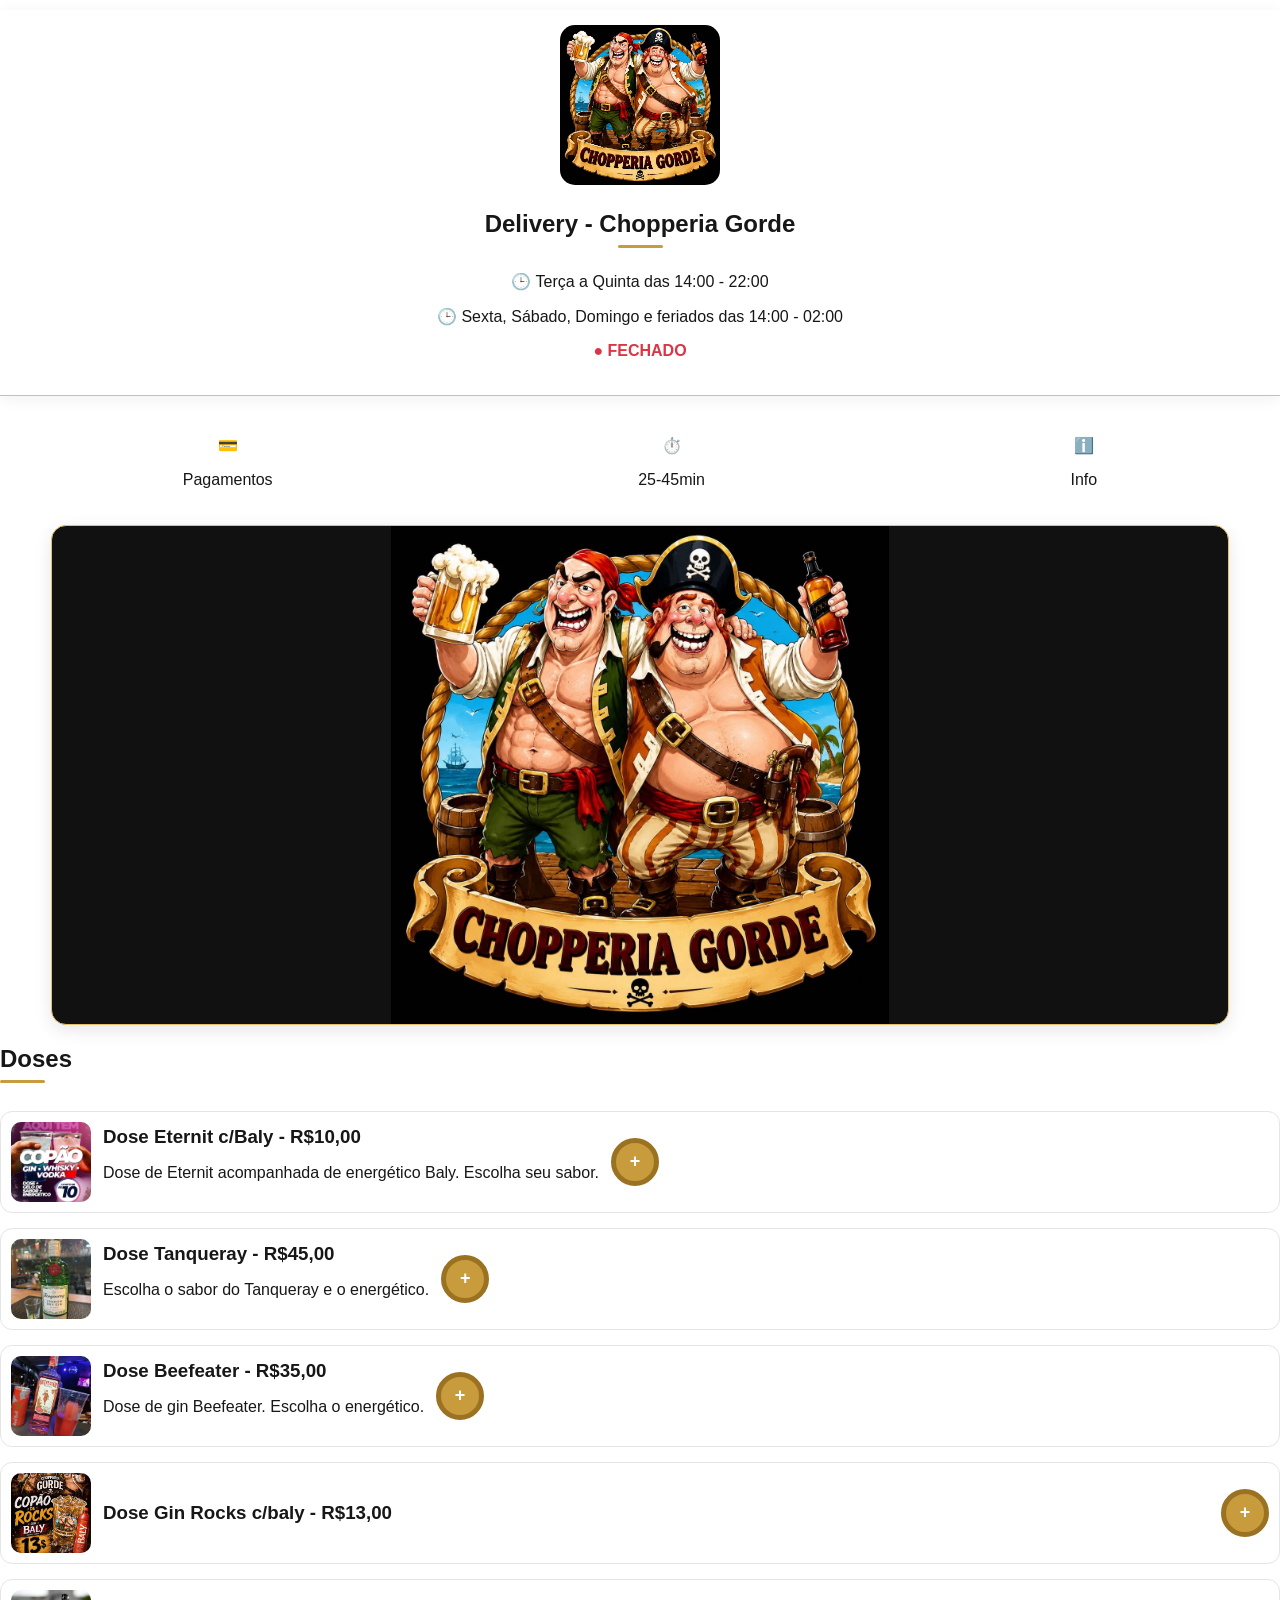
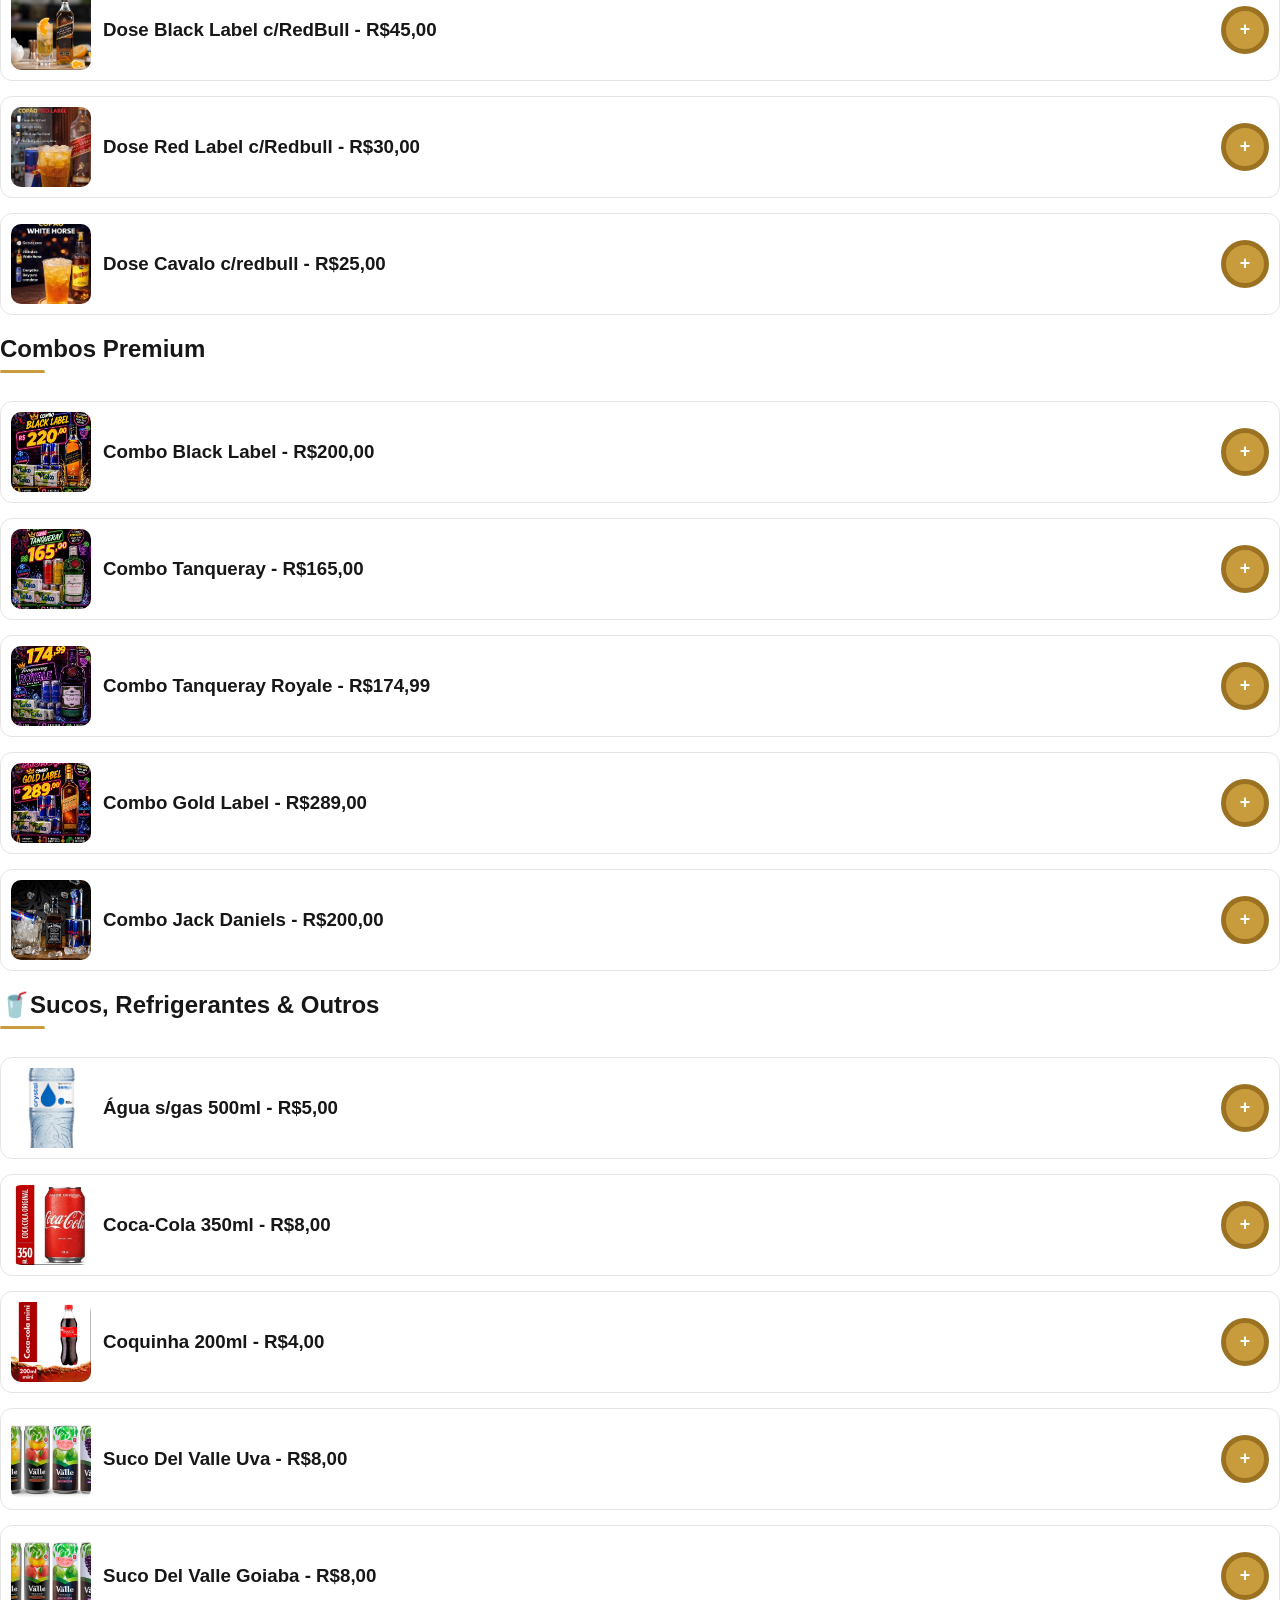
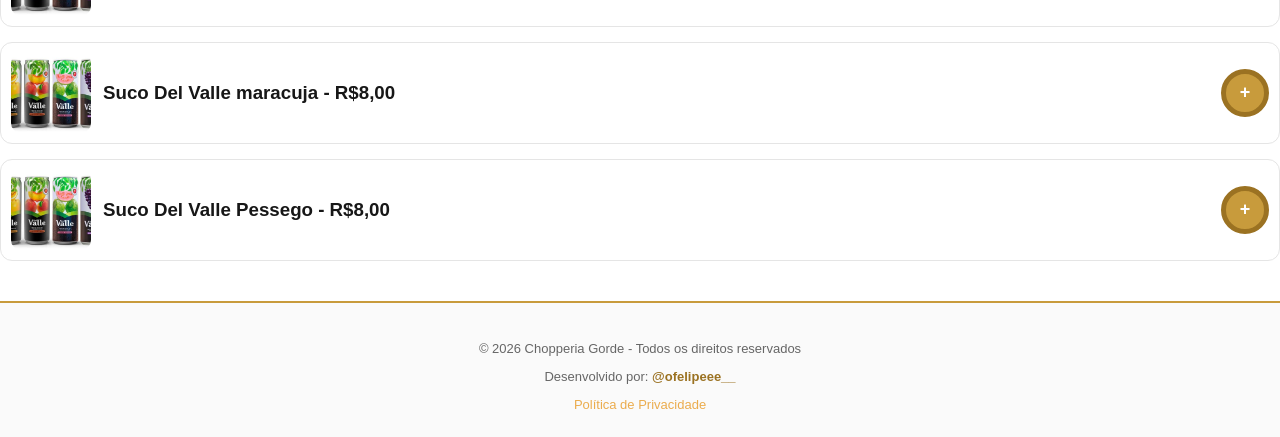
<file: index.html>
<!DOCTYPE html>
<html lang="pt-br">
    <head>
    <meta charset="UTF-8">
    <title>Delivery - Chopperia Gorde</title>
    <link rel="stylesheet" href="style.css">
    <link rel="icon" type="image/jpeg" href="fotos/banner.jpg">
    </head>

    <!-- CARRINHO FLUTUANTE -->
        <div 
            id="carrinhoFloat" 
            class="carrinho-float hidden" 
            onclick="abrirMiniCarrinho()">
            🛒 <span id="qtd-carrinho">0</span>
        </div>
        <!-- MINI CARRINHO -->
    
        <div id="miniCarrinho" class="mini-carrinho hidden">
            <h3>Seu Pedido</h3>

            <div id="miniLista"></div>

            <button onclick="irFinalizar()">
            Finalizar Pedido

            </button>
        </div>
        
    <!--===== topo =====-->
        <div class="topo">
            <div class="banner">
                <img src="fotos/banner.jpg">
            </div>

        <div class ="info-loja">
            <h2>Delivery - Chopperia Gorde</h2>
            <p>🕒 Terça a Quinta das 14:00 - 22:00 </p>
            <p>🕒 Sexta, Sábado, Domingo e feriados das 14:00 - 02:00 </p>
            <span id="statusLoja" class="status">---</span>
            </div>
        </div>
            <!-- ICONES -->
            <div class="icones">

            <div onclick="toggle('pagamentoBox')">
                💳
                <p>Pagamentos</p>
            </div>

            <div>
                ⏱️
                <p>25-45min</p>
            </div>

            <div onclick="toggle('infoBox')">
                ℹ️
                <p>Info</p>
            </div>

            </div>

            <!-- BOX PAGAMENTO -->
            <div id="pagamentoBox" class="box hidden">
            <p>✔ Pix</p>
            <p>✔ Cartão</p>
            <p>✔ Dinheiro</p>
            </div>

            <!-- BOX INFO -->
            <div id="infoBox" class="box hidden">
            <p>🚴‍♀️ Entregas somente na região da Brasilandia e bairros proximos</p>
            <p>📍 Endereço loja fisica: Rua Daniel cerri, 1049 - Jd Paraná sp </p>
            <p>📞 Contato: (11) 93219-5719</p>
            <p>📱 Siga-nos: @ChopperiadoGorde</p>
            
            </div>

            <!-- slides  -->

            <div class="slider">
                <div class="slide active">
                    <img src="fotos/banner.jpg">
                </div>
                <div class="slide">
                    <img src="fotos/black.jpg">
                </div>
                <div class="slide">
                    <img src="fotos/gold.png">
                </div>
                <div class="slide">
                    <img src="fotos/combo_gold.jpg">
                </div>
                <div class="slide">
                    <img src="fotos/kit-cuia.png">
                </div>
                <div class="slide">
                    <img src="fotos/mansao.png">
                </div>
                <div class="slide">
                    <img src="fotos/royal.webp">
                </div>
                <div class="slide">
                    <img src="fotos/tanq.jpg">
                </div>
                <div class="slide">
                    <img src="fotos/rocks.jpg">
                </div>
                <div class="slide">
                    <img src="fotos/doseternit.jpg">
                </div>
                <div class="slide">
                    <img src="fotos/dosered.jpg">
                </div>
                <div class="slide">
                    <img src="fotos/dosetanq.jpg">
                </div>
                <div class="slide">
                    <img src="fotos/agua 500ml sgas.jpeg">
                </div>
                <div class="slide">
                    <img src="fotos/coca cola 350ml.jpeg">
                </div>
        </div>


        <!-- ============================= -->
        <h2>Doses</h2>

        <!-- DOSE ETERNIT -->
        <div class="produto">
            <img src="fotos/doseternit.jpg">

            <div class="produto-info">
                <h3>Dose Eternit c/Baly - R$10,00</h3>
                <p class="descricao">
                    Dose de Eternit acompanhada de energético Baly. Escolha seu sabor.
                </p>
            </div>

            <button
                class="btn-add"
                onclick="selecionarSaborEternit(event, this)">
                +
            </button>
        </div>

            

        <!-- DOSE TANQUERAY - OS 3 TIPOS EM UM SÓ PRODUTO -->
        <div class="produto">
            <img src="fotos/dosetanq.jpg">

            <div class="produto-info">
                <h3>Dose Tanqueray - R$45,00</h3>
                <p class="descricao">
                    Escolha o sabor do Tanqueray e o energético.
                </p>
            </div>

            <button
                class="btn-add"
                onclick="escolherGin(event, 'Dose Tanqueray', 45.00, this)">
                +
            </button>
        </div>


        <!-- DOSE BEEFEATER - GIN -->
        <div class="produto">
            <img src="fotos/beefeater.jpg">

            <div class="produto-info">
                <h3>Dose Beefeater - R$35,00</h3>
                <p class="descricao">
                    Dose de gin Beefeater. Escolha o energético.
                </p>
            </div>

            <button
                class="btn-add"
                onclick="escolherEnergeticoGin(event, 'Dose Beefeater', 35.00, this)">
                +
            </button>
        </div>

                <!-- DOSE gin rocks -->
        <div class="produto">
            <img src="fotos/rocks.jpg">
            <h3>Dose Gin Rocks c/baly - R$13,00</h3>


            <button
                class="btn-add"
                onclick="adicionarCesta(event, 'Dose Gin Rocks c/baly', 13.00, this)">
                +
            </button>
        </div>

        <!-- DOSE BLACK LABEL -->
        <div class="produto">
            <img src="fotos/doseblack.jpg">
            <h3>Dose Black Label c/RedBull - R$45,00</h3>

            <button
                class="btn-add"
                onclick="adicionarCesta(event, 'Dose Black Label c/RedBull', 45.00, this)">
                +
            </button>
        </div>

        <!-- DOSE RED LABEL -->
        <div class="produto">
            <img src="fotos/dosered.jpg">
            <h3>Dose Red Label c/Redbull - R$30,00</h3>

            <button
                class="btn-add"
                onclick="adicionarCesta(event, 'Dose Red Label c/Redbull', 30.00, this)">
                +
            </button>
        </div>

        <!-- DOSE CAVALO -->
        <div class="produto">
            <img src="fotos/dosecavalo.jpg">
            <h3>Dose Cavalo c/redbull - R$25,00</h3>

            <button
                class="btn-add"
                onclick="adicionarCesta(event, 'Dose Cavalo c/redbull', 25.00, this)">
                +
            </button>
        </div>



        <!-- ============================= -->
        <h2>Combos Premium</h2>
        <!-- ============================= -->

            <div class="produto">
                <img src="fotos/black.jpg">
                <h3>Combo Black Label - R$200,00</h3>
                <button 
                    class="btn-add" 
                    onclick="adicionarCesta(event, 'Combo Black Label', 200.00, this)">
                    +
                </button>
            </div>

            <div class="produto">
                <img src="fotos/tanq.jpg">
                <h3>Combo Tanqueray - R$165,00</h3>
                <button 
                class="btn-add" 
                onclick="adicionarCesta(event, 'Combo Tanqueray', 165.00, this)">
                +
                </button>
            </div>

            <div class="produto">
                <img src="fotos/tanqr.jpg">
                <h3>Combo Tanqueray Royale - R$174,99</h3>
                <button 
                class="btn-add" 
                onclick="adicionarCesta(event, 'Combo Tanqueray Royale', 174.99, this)">
                +
                </button>
            </div>

            <div class="produto">
                <img src="fotos/combo_gold.jpg">
                <h3>Combo Gold Label - R$289,00</h3>
                <button 
                    class="btn-add" 
                    onclick="adicionarCesta(event, 'Combo Gold Label', 289.00, this)">
                    +
                </button>
            </div>

            <div class="produto">
                <img src="fotos/jack.jpg">
                <h3>Combo Jack Daniels - R$200,00</h3>
                <button 
                class="btn-add" 
                onclick="adicionarCesta(event, 'Combo Jack Daniels', 200.00, this)">
                +
                </button>
            </div>

        <!-- ============================= -->
        <h2>🥤Sucos, Refrigerantes & Outros</h2>
        <!-- ============================= -->

        <div class="produto">
            <img src="fotos/agua 500ml sgas.jpeg">
            <h3>Água s/gas 500ml - R$5,00</h3>
            <button 
                class="btn-add"
                onclick="adicionarCesta(event, 'Água s/gas', 5.00, this)">
                +
            </button>
        </div>

        <div class="produto">
            <img src="fotos/coca cola 350ml.jpeg">
            <h3>Coca-Cola 350ml - R$8,00</h3>
            <button 
                class="btn-add" 
                onclick="adicionarCesta(event, 'Coca-Cola 350ml', 8.00, this)">
                +
            </button>
        </div>

        <div class="produto">
            <img src="fotos/coquinha.png">
            <h3>Coquinha 200ml  - R$4,00</h3>
            <button 
                class="btn-add" 
                onclick="adicionarCesta(event, 'Coquinha', 4.00, this)">
                +
            </button>
        </div>

        <div class="produto">
            <img src="fotos/delvalle.png">
            <h3>Suco Del Valle Uva  - R$8,00</h3>
            <button 
                class="btn-add" 
                onclick="adicionarCesta(event, 'Suco Del Valle uva', 8.00, this)">
                +
            </button>
        </div>

        <div class="produto">
            <img src="fotos/delvalle.png">
            <h3>Suco Del Valle Goiaba  - R$8,00</h3>
            <button 
                class="btn-add" 
                onclick="adicionarCesta(event, ' Del Valle goiaba', 8.00, this)">
                +
            </button>
        </div>

        <div class="produto">
            <img src="fotos/delvalle.png">
            <h3>Suco Del Valle maracuja  - R$8,00</h3>
            <button 
                class="btn-add" 
                onclick="adicionarCesta(event, ' Del Valle maracuja', 8.00, this)">
                +
            </button>
        </div>

        <div class="produto">
            <img src="fotos/delvalle.png">
            <h3>Suco Del Valle Pessego  - R$8,00</h3>
            <button 
                class="btn-add" 
                onclick="adicionarCesta(event, 'del valle pessego', 8.00, this)">
                +
            </button>
        </div>




        <script>
        // Escolha usada SOMENTE nas doses de gin.
        function escolherGin(event, nome, preco, botao) {
            event.stopPropagation();

            const sabores = [
                "Tanqueray Verde",
                "Tanqueray Bossa Nova",
                "Tanqueray Royale"
            ];

            const escolhaSabor = prompt(
                "Escolha o sabor do Tanqueray:\n\n" +
                "1 - Tanqueray Verde\n" +
                "2 - Tanqueray Bossa Nova\n" +
                "3 - Tanqueray Royale"
            );

            if (escolhaSabor === null) return;

            const numeroSabor = parseInt(escolhaSabor);

            if (isNaN(numeroSabor) || numeroSabor < 1 || numeroSabor > sabores.length) {
                alert("Escolha um sabor válido.");
                return;
            }

            const sabor = sabores[numeroSabor - 1];

            const escolhaEnergetico = prompt(
                "Escolha o energético:\n\n" +
                "1 - Baly\n" +
                "2 - Red Bull\n" +
                "3 - Monster"
            );

            if (escolhaEnergetico === null) return;

            const numeroEnergetico = parseInt(escolhaEnergetico);
            const energeticos = ["Baly", "Red Bull", "Monster"];

            if (
                isNaN(numeroEnergetico) ||
                numeroEnergetico < 1 ||
                numeroEnergetico > energeticos.length
            ) {
                alert("Escolha um energético válido.");
                return;
            }

            const energetico = energeticos[numeroEnergetico - 1];

            adicionarCesta(
                event,
                `${nome} - ${sabor} + ${energetico}`,
                preco,
                botao
            );
        }

        // Beefeater é gin, então permite escolher apenas o energético.
        function escolherEnergeticoGin(event, nome, preco, botao) {
            event.stopPropagation();

            const escolha = prompt(
                "Escolha o energético:\n\n" +
                "1 - Red Bull cereja\n" +
                "2 - Red Bull morango c/pessego\n" +
                "3 - Red Bull melancia\n" +
                "4 - Red Bull tropical\n" +
                "5 - Red Bull zero acucar\n" +
                "6 - Monster"
            );

            if (escolha === null) return;

            const numero = parseInt(escolha);
            const energeticos = ["Red Bull cereja", "Red Bull morango c/pessego", "Red Bull melancia",
            "Red Bull tropical", "Red Bull zero acucar", "Monster"];

            if (isNaN(numero) || numero < 1 || numero > energeticos.length) {
                alert("Escolha um energético válido.");
                return;
            }

            const energetico = energeticos[numero - 1];

            adicionarCesta(
                event,
                `${nome} + ${energetico}`,
                preco,
                botao
            );
        }
        </script>

        <script src="script.js"></script>
        <footer class="footer">
            <p>© 2026 Chopperia Gorde - Todos os direitos reservados</p>
            <p>Desenvolvido por: <strong> @ofelipeee__ </strong></p>
            <a href="politica-privacidade.html" 
            style="color: #ebac4d; text-decoration: none;">
                Política de Privacidade</a>
        </footer>
    
    </body>
</html>
</file>
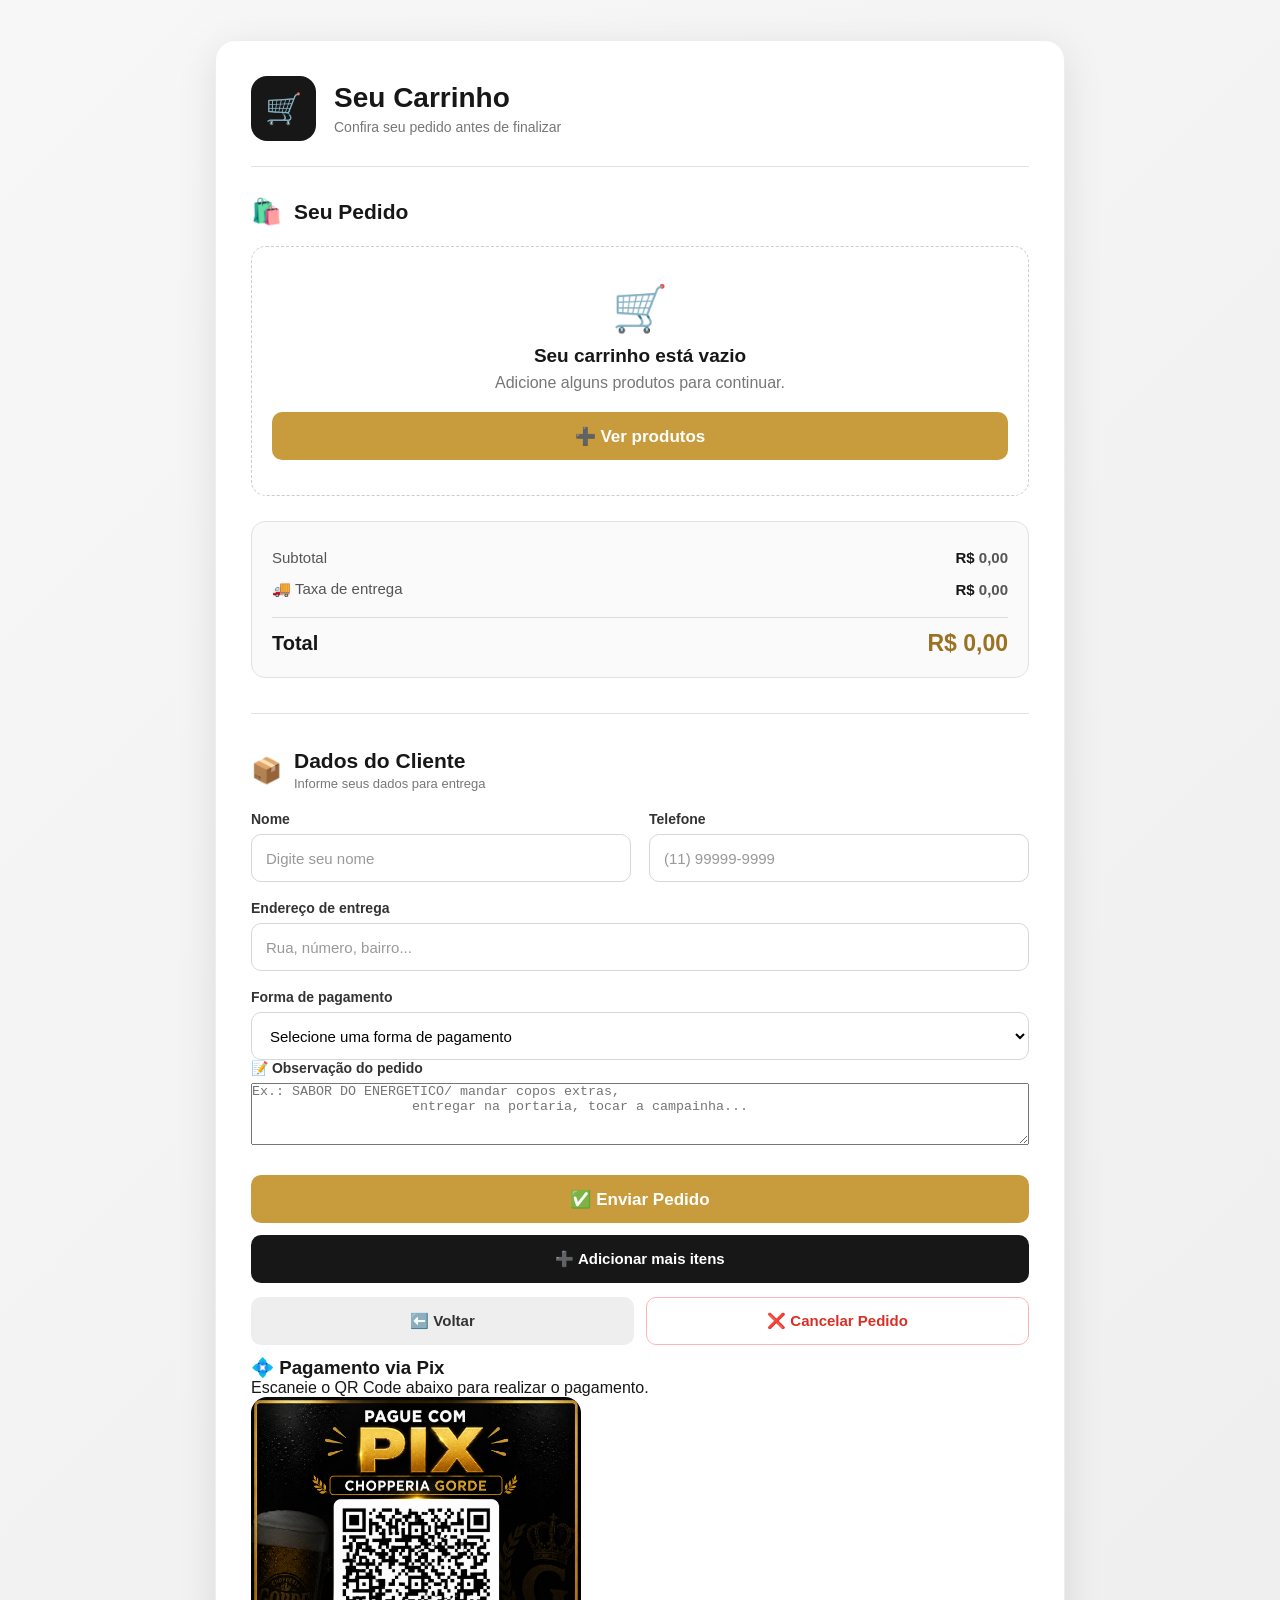
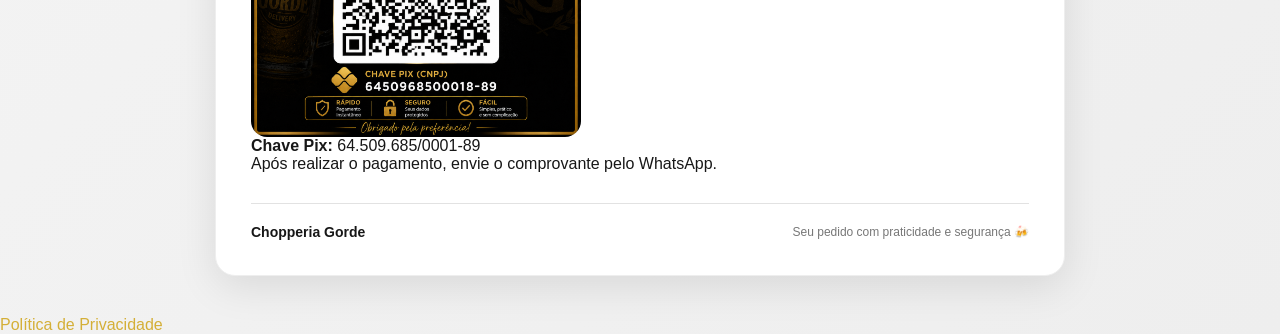
<file: finalizar.html>
<!DOCTYPE html>
<html lang="pt-BR">

<head>
    <meta charset="UTF-8">

    <meta
        name="viewport"
        content="width=device-width, initial-scale=1.0"
    >

    <title>Finalizar Pedido - Chopperia Gorde</title>

    <link rel="stylesheet" href="style1.css">
    <link rel="icon" type="image/jpeg" href="fotos/banner.jpg">
</head>

<body>

    <main class="checkout-page">

        <div class="finalizar-container">

            <!-- CABEÇALHO -->
            <div class="checkout-header">

                <div class="icone-carrinho">
                    🛒
                </div>

                <div>
                    <h1>Seu Carrinho</h1>

                    <p>
                        Confira seu pedido antes de finalizar
                    </p>
                </div>

            </div>


            <!-- PRODUTOS -->
            <section class="pedido-section">

                <div class="section-title">
                    <span>🛍️</span>

                    <h2>Seu Pedido</h2>
                </div>

                <div id="lista">

                    <!-- PRODUTOS SERÃO INSERIDOS PELO JS -->

                </div>

                <div
                    id="carrinho-vazio"
                    class="carrinho-vazio hidden"
                >

                    <div class="vazio-icone">
                        🛒
                    </div>

                    <h3>Seu carrinho está vazio</h3>

                    <p>
                        Adicione alguns produtos para continuar.
                    </p>

                    <button
                        type="button"
                        class="btn btn-dourado"
                        onclick="window.location.href='index.html'"
                    >
                        ➕ Ver produtos
                    </button>

                </div>

            </section>


            <!-- RESUMO -->
            <section class="resumo">

                <div class="resumo-linha">

                    <span>Subtotal</span>

                    <strong>
                        R$ <span id="subtotal">0,00</span>
                    </strong>

                </div>


                <div class="resumo-linha">

                    <span>
                        🚚 Taxa de entrega
                    </span>

                    <strong>
                        R$ <span id="entrega">5,00</span>
                    </strong>

                </div>


                <div class="linha-total"></div>


                <div class="resumo-total">

                    <span>Total</span>

                    <strong>
                        R$ <span id="total">0,00</span>
                    </strong>

                </div>

            </section>


            <!-- DIVISÓRIA -->
            <div class="divisor"></div>


            <!-- DADOS DO CLIENTE -->
        <section class="cliente-section">

                <div class="section-title">

                    <span>📦</span>

                    <div>
                        <h2>Dados do Cliente</h2>

                        <p>
                            Informe seus dados para entrega
                        </p>
                    </div>

                </div>


                <div class="form-grid">

                    <!-- NOME -->
                    <div class="campo">

                        <label for="nome">
                            Nome
                        </label>

                        <input
                            type="text"
                            id="nome"
                            placeholder="Digite seu nome"
                            autocomplete="name"
                        >

                    </div>


                    <!-- TELEFONE -->
                    <div class="campo">

                        <label for="telefone">
                            Telefone
                        </label>

                        <input
                            type="tel"
                            id="telefone"
                            placeholder="(11) 99999-9999"
                            autocomplete="tel"
                        >

                    </div>


                    <!-- ENDEREÇO -->
                    <div class="campo campo-completo">

                        <label for="endereco">
                            Endereço de entrega
                        </label>

                        <input
                            type="text"
                            id="endereco"
                            placeholder="Rua, número, bairro..."
                            autocomplete="street-address"
                        >

                    </div>


                    <!-- PAGAMENTO -->
                    <div class="campo campo-completo">

                        <label for="pagamento">
                            Forma de pagamento
                        </label>

                        <select id="pagamento">

                            <option value="">
                                Selecione uma forma de pagamento
                            </option>

                            <option value="Pix">
                                💠 Pix
                            </option>

                            <option value="Cartão">
                                💳 Cartão
                            </option>

                            <option value="Dinheiro">
                                💵 Dinheiro
                            </option>

                        </select>

                    </div>

                </div>

                <div class="campo campo-completo">
                <label for="observacao">
                    📝 Observação do pedido
                </label>
                <textarea
                    id="observacao"
                    rows="4"
                    placeholder="Ex.: SABOR DO ENERGETICO/ mandar copos extras,
                    entregar na portaria, tocar a campainha..."
                ></textarea>
            </div>

        </section>


            <!-- BOTÕES -->
            <section class="acoes">

                <button
                    type="button"
                    class="btn btn-dourado"
                    onclick="finalizar()"
                >
                    ✅ Enviar Pedido
                </button>


                <button
                    type="button"
                    class="btn btn-secundario"
                    onclick="window.location.href='index.html'"
                >
                    ➕ Adicionar mais itens
                </button>


                <div class="acoes-secundarias">

                    <button
                        type="button"
                        class="btn btn-voltar"
                        onclick="voltar()"
                    >
                        ⬅️ Voltar
                    </button>


                    <button
                        type="button"
                        class="btn btn-cancelar"
                        onclick="cancelarPedido()"
                    >
                        ❌ Cancelar Pedido
                    </button>

                </div>

        <div id="pixBox" class="pixBox">

                <h3>💠 Pagamento via Pix</h3>

                <p>
                    Escaneie o QR Code abaixo para realizar o pagamento.
                </p>

                <img src="fotos/pix.png" alt="pix" class="pix-img">

                <p>
                    <strong>Chave Pix:</strong>
                    <span id="chavePix">64.509.685/0001-89</span>
                </p>

                <p>
                    Após realizar o pagamento, envie o comprovante pelo WhatsApp.
                </p>

        </div>


            </section>


            <!-- RODAPÉ -->
            <footer class="checkout-footer">

                <strong>Chopperia Gorde</strong>

                <span>
                    Seu pedido com praticidade e segurança 🍻
                </span>

            </footer>

        </div>

    </main>

    <script>
            /* =====================================================
            CONFIGURAÇÕES
            ===================================================== */

            const TAXA_ENTREGA = 5.00;

            // WhatsApp da Chopperia Gorde
            const WHATSAPP = "5511932195719";


            /* =====================================================
            FORMATAR DINHEIRO
            ===================================================== */

            function formatarPreco(valor) {

                return Number(valor)
                    .toFixed(2)
                    .replace(".", ",");

            }


            /* =====================================================
            PEGAR CESTA DO LOCALSTORAGE
            ===================================================== */

            function obterCesta() {

                try {

                    return JSON.parse(
                        localStorage.getItem("cesta")
                    ) || [];

                } catch (erro) {

                    console.error("Erro ao carregar cesta:", erro);

                    return [];

                }

            }


            /* =====================================================
            MOSTRAR PRODUTOS NO FINALIZAR
            ===================================================== */

            function carregarPedido() {

                const cesta = obterCesta();

                const lista =
                    document.getElementById("lista");

                const carrinhoVazio =
                    document.getElementById("carrinho-vazio");

                const subtotalElemento =
                    document.getElementById("subtotal");

                const entregaElemento =
                    document.getElementById("entrega");

                const totalElemento =
                    document.getElementById("total");


                if (!lista) {
                    return;
                }


                /* ================================================
                CESTA VAZIA
                ================================================= */

                if (cesta.length === 0) {

                    lista.innerHTML = "";

                    if (carrinhoVazio) {
                        carrinhoVazio.classList.remove("hidden");
                    }

                    subtotalElemento.textContent =
                        "0,00";

                    entregaElemento.textContent =
                        "0,00";

                    totalElemento.textContent =
                        "0,00";

                    return;
                }


                if (carrinhoVazio) {
                    carrinhoVazio.classList.add("hidden");
                }


                lista.innerHTML = "";


                let subtotal = 0;


                /* ================================================
                PRODUTOS
                ================================================= */

                cesta.forEach((produto, index) => {

                    const preco =
                        Number(produto.preco) || 0;

                    const quantidade =
                        Number(produto.quantidade) || 0;

                    const valorProduto =
                        preco * quantidade;

                    subtotal += valorProduto;


                    const item =
                        document.createElement("div");

                    item.className =
                        "item-pedido";


                    item.innerHTML = `

                        <div class="produto-info">

                            <strong>
                                ${produto.nome}
                            </strong>

                            <span>
                                R$ ${formatarPreco(preco)} cada
                            </span>

                        </div>


                        <div class="produto-controles">

                            <button
                                type="button"
                                onclick="diminuirItem(${index})">
                                −
                            </button>

                            <strong>
                                ${quantidade}
                            </strong>

                            <button
                                type="button"
                                onclick="aumentarItem(${index})">
                                +
                            </button>

                        </div>


                        <div class="produto-valor">

                            R$ ${formatarPreco(valorProduto)}

                        </div>

                    `;


                    lista.appendChild(item);

                });


                /* ================================================
                TOTAL
                ================================================= */

                const total =
                    subtotal + TAXA_ENTREGA;


                subtotalElemento.textContent =
                    formatarPreco(subtotal);

                entregaElemento.textContent =
                    formatarPreco(TAXA_ENTREGA);

                totalElemento.textContent =
                    formatarPreco(total);

            }


            /* =====================================================
            AUMENTAR ITEM
            ===================================================== */

            function aumentarItem(index) {

                const cesta = obterCesta();

                if (!cesta[index]) {
                    return;
                }


                cesta[index].quantidade++;


                localStorage.setItem(
                    "cesta",
                    JSON.stringify(cesta)
                );


                carregarPedido();

            }


            /* =====================================================
            DIMINUIR ITEM
            ===================================================== */

            function diminuirItem(index) {

                const cesta = obterCesta();

                if (!cesta[index]) {
                    return;
                }


                cesta[index].quantidade--;


                if (cesta[index].quantidade <= 0) {

                    cesta.splice(index, 1);

                }


                localStorage.setItem(
                    "cesta",
                    JSON.stringify(cesta)
                );


                carregarPedido();

            }


            /* =====================================================
            BOTÃO VOLTAR
            ===================================================== */

            function voltar() {

                window.history.back();

            }


            /* =====================================================
            CANCELAR PEDIDO
            ===================================================== */

            function cancelarPedido() {

                const confirmar =
                    confirm(
                        "Tem certeza que deseja cancelar o pedido?"
                    );


                if (!confirmar) {
                    return;
                }


                localStorage.removeItem("cesta");

                localStorage.removeItem("ultimoPedido");


                window.location.href =
                    "index.html";

            }


            /* =====================================================
            PAGAMENTO PIX
            ===================================================== */

            function verificarPagamento() {

                const pagamento =
                    document.getElementById("pagamento").value;

                const pixBox =
                    document.getElementById("pixBox");


                if (!pixBox) {
                    return;
                }


                if (pagamento === "Pix") {

                    pixBox.classList.remove("hidden");

                } else {

                    pixBox.classList.add("hidden");

                }

            }


            /* =====================================================
            FINALIZAR PEDIDO
            ===================================================== */

            function finalizar() {

                const nome =
                    document
                        .getElementById("nome")
                        .value
                        .trim();


                const telefone =
                    document
                        .getElementById("telefone")
                        .value
                        .trim();


                const endereco =
                    document
                        .getElementById("endereco")
                        .value
                        .trim();


                const pagamento =
                    document
                        .getElementById("pagamento")
                        .value;
                
                let observacao =
                document
                .getElementById('observacao').value.trim();


                /* ================================================
                VALIDAÇÕES
                ================================================= */

                if (nome === "") {

                    alert("Digite seu nome.");

                    document
                        .getElementById("nome")
                        .focus();

                    return;

                }


                if (telefone === "") {

                    alert("Digite seu telefone.");

                    document
                        .getElementById("telefone")
                        .focus();

                    return;

                }


                if (endereco === "") {

                    alert("Digite o endereço de entrega.");

                    document
                        .getElementById("endereco")
                        .focus();

                    return;

                }


                if (pagamento === "") {

                    alert("Selecione a forma de pagamento.");

                    document
                        .getElementById("pagamento")
                        .focus();

                    return;

                }

                if (observacao === "") {

                    alert("Digite a observação do pedido.");

                    document
                        .getElementById("observacao")
                        .focus();

                    return;

                }

                if (endereco === "") {

                    alert("Digite o endereço de entrega.");

                    document
                        .getElementById("endereco")
                        .focus();

                    return;

                }


                /* ================================================
                CESTA
                ================================================= */

                const cesta =
                    obterCesta();


                if (cesta.length === 0) {

                    alert(
                        "Seu carrinho está vazio."
                    );

                    window.location.href =
                        "index.html";

                    return;

                }


                /* ================================================
                CALCULAR VALORES
                ================================================= */

                let subtotal = 0;


                cesta.forEach(produto => {

                    subtotal +=
                        Number(produto.preco) *
                        Number(produto.quantidade);

                });


                const total =
                    subtotal + TAXA_ENTREGA;


                /* ================================================
                MONTAR PEDIDO
                ================================================= */

                const pedido = {

                    nome: nome,

                    telefone: telefone,

                    endereco: endereco,

                    pagamento: pagamento,

                    produtos: cesta,

                    subtotal: subtotal,

                    taxaEntrega: TAXA_ENTREGA,

                    total: total,

                    data:
                        new Date()
                            .toLocaleString("pt-BR")

                };


                /* ================================================
                SALVAR ÚLTIMO PEDIDO
                ================================================= */

                localStorage.setItem(
                    "ultimoPedido",
                    JSON.stringify(pedido)
                );


                /* ================================================
                MONTAR MENSAGEM WHATSAPP
                ================================================= */

                let mensagem = "";

                mensagem +=
                    "🍻 *CHOPPERIA GORDE*%0A";

                mensagem +=
                    "🛒 *NOVO PEDIDO*%0A";

                mensagem +=
                    "━━━━━━━━━━━━━━━━━━%0A%0A";


                mensagem +=
                    "👤 *DADOS DO CLIENTE*%0A";

                mensagem +=
                    "Nome: " +
                    nome +
                    "%0A";

                mensagem +=
                    "Telefone: " +
                    telefone +
                    "%0A%0A";


                mensagem +=
                    "📍 *ENDEREÇO DE ENTREGA*%0A";

                mensagem +=
                    endereco +
                    "%0A%0A";


                mensagem +=
                    "🛍️ *PEDIDO*%0A";


                cesta.forEach(produto => {

                    const quantidade =
                        Number(produto.quantidade);

                    const preco =
                        Number(produto.preco);

                    const subtotalProduto =
                        quantidade * preco;


                    mensagem +=
                        quantidade +
                        "x " +
                        produto.nome +
                        " — R$ " +
                        formatarPreco(subtotalProduto) +
                        "%0A";

                });


                mensagem +=
                    "%0A━━━━━━━━━━━━━━━━━━%0A";


                mensagem +=
                    "💰 Subtotal: R$ " +
                    formatarPreco(subtotal) +
                    "%0A";


                mensagem +=
                    "🚚 Entrega: R$ " +
                    formatarPreco(TAXA_ENTREGA) +
                    "%0A";


                mensagem +=
                    "💵 *TOTAL: R$ " +
                    formatarPreco(total) +
                    "*%0A%0A";


                mensagem +=
                    "💳 Forma de pagamento: *" +
                    pagamento +
                    "*%0A%0A";
                
                mensagem +=
                    "📝 Observação: " +
                    observacao +
                    "%0A%0A";


                if (pagamento === "Pix") {

                    mensagem +=
                        "💠 Cliente realizará o pagamento via Pix.%0A";

                }
                
                mensagem +=
                    "%0A🔔 *Aguardando confirmação do pedido.*";


                /* ================================================
                ABRIR WHATSAPP
                ================================================= */

                const url =
                    "https://wa.me/" +
                    WHATSAPP +
                    "?text=" +
                    mensagem;


                window.open(
                    url,
                    "_blank"
                );


                /* ================================================
                LIMPAR CARRINHO
                ================================================= */

                localStorage.removeItem("cesta");

            }


            /* =====================================================
            INICIALIZAÇÃO
            ===================================================== */

            document.addEventListener(
                "DOMContentLoaded",
                function () {

                    carregarPedido();


                    const pagamento =
                        document.getElementById("pagamento");


                    if (pagamento) {

                        pagamento.addEventListener(
                            "change",
                            verificarPagamento
                        );

                    }

                }
            );
    </script>

    </script>
    <!-- JAVASCRIPT -->
    <script src="script.js"></script>
    <a href="politica-privacidade.html" 
            style="color: #d4af37; text-decoration: none;">
                Política de Privacidade</a>

</body>

</html>
</file>
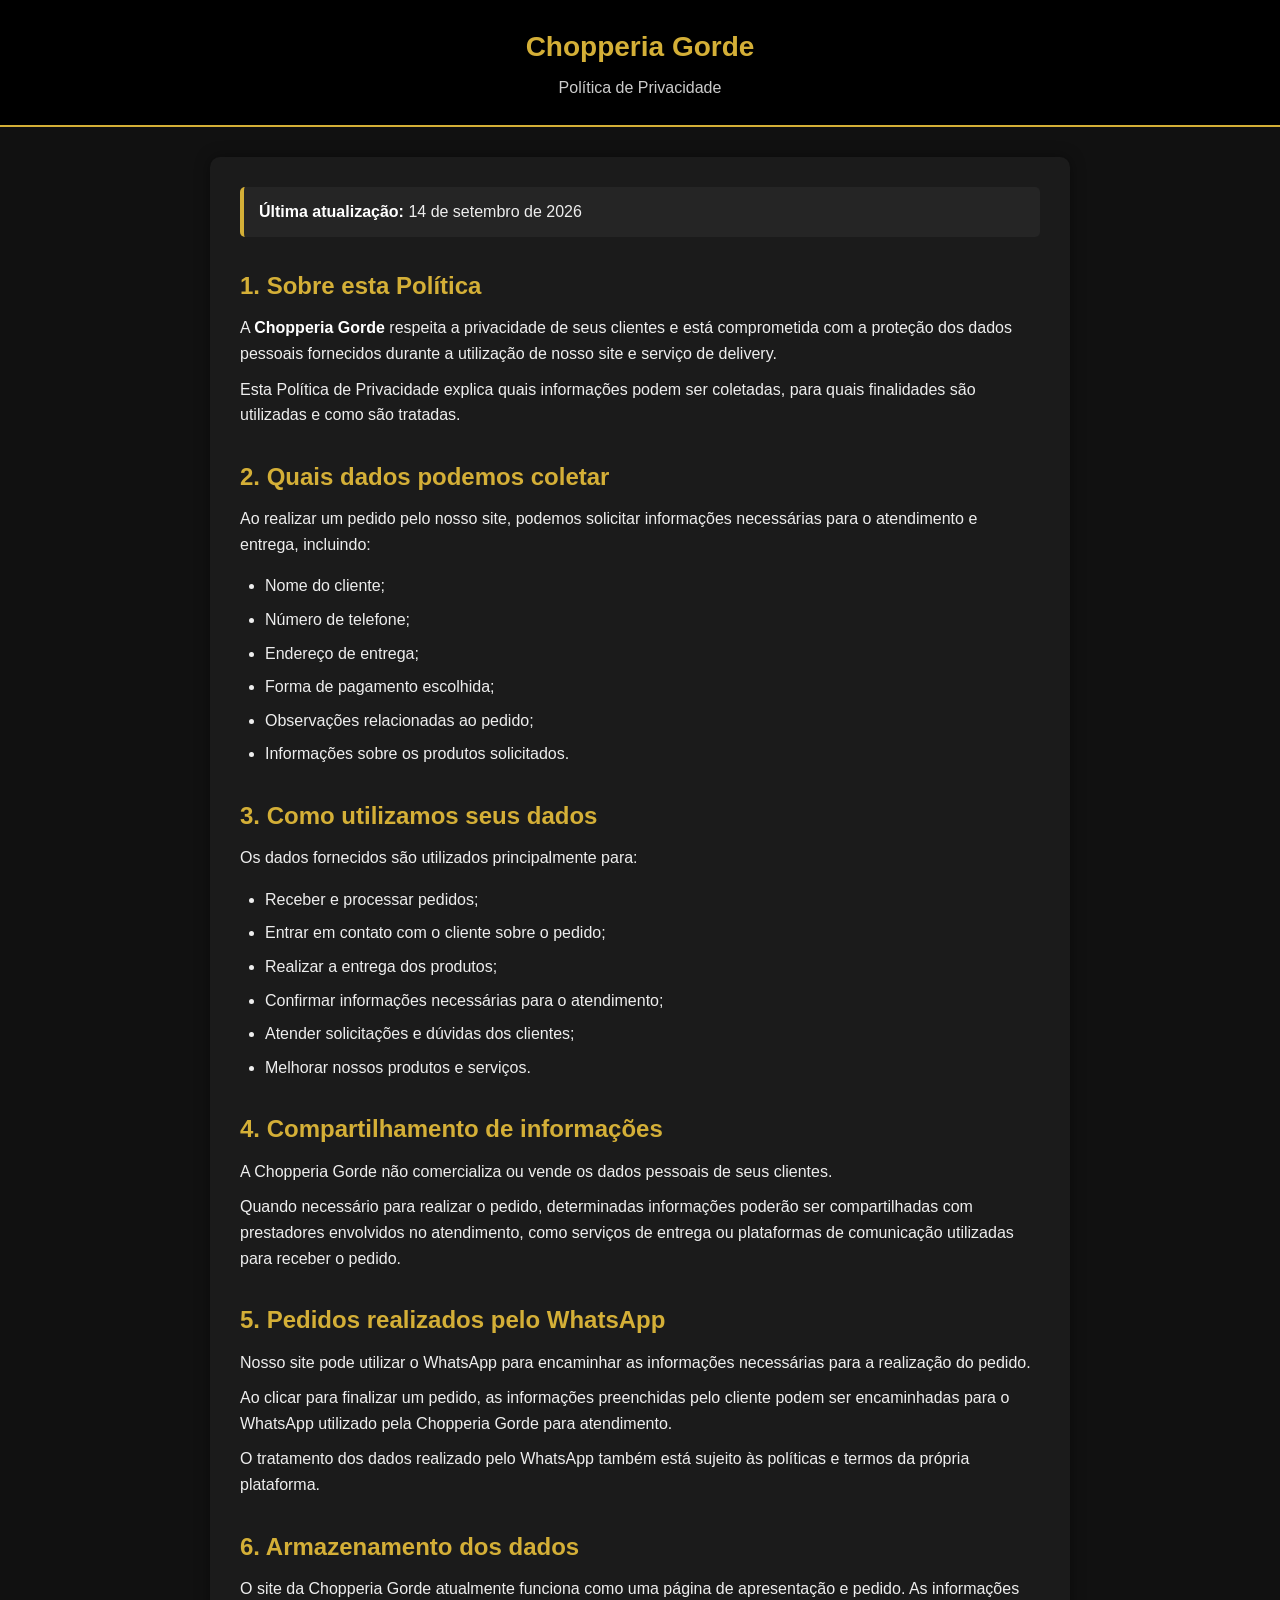
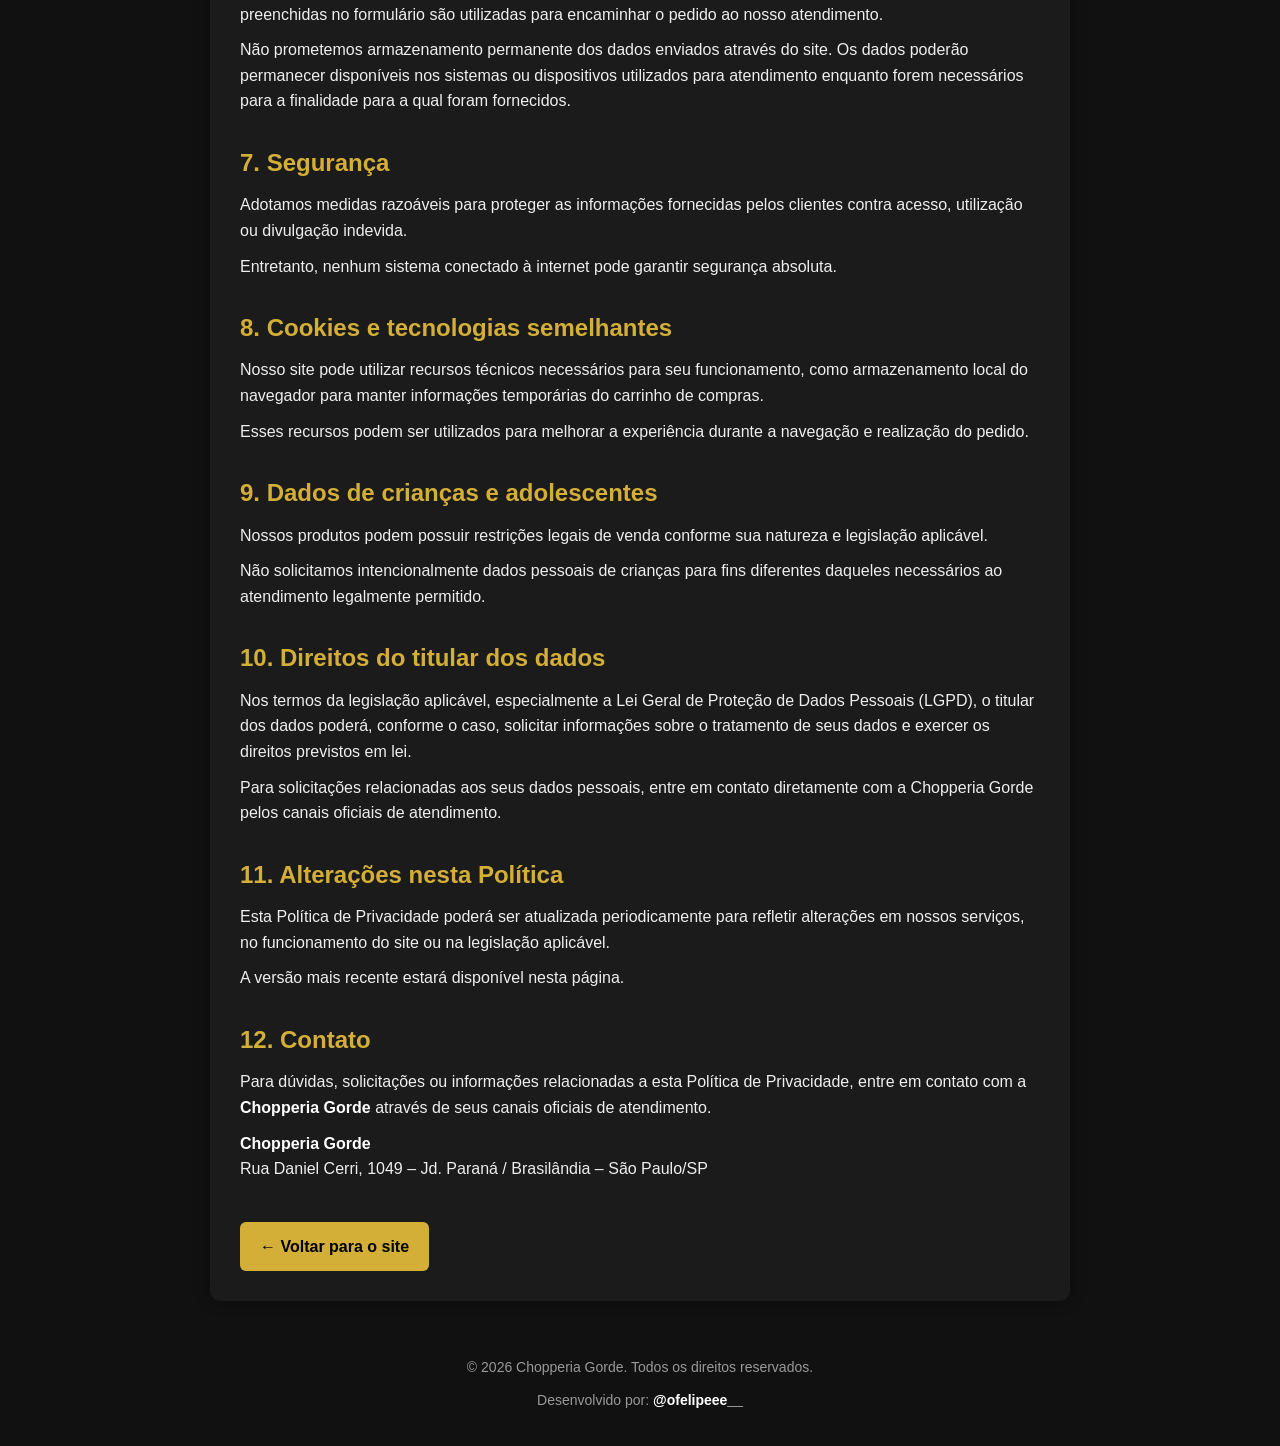
<file: politica-privacidade.html>
<!DOCTYPE html>
<html lang="pt-BR">

<head>
    <meta charset="UTF-8">

    <meta name="viewport" content="width=device-width, initial-scale=1.0">
    <link rel="icon" type="image/jpeg" href="fotos/banner.jpg">

    <meta name="description"
        content="Política de Privacidade da Chopperia Gorde. Saiba como seus dados são coletados, utilizados e protegidos.">

    <title>Política de Privacidade - Chopperia Gorde</title>

    <style>
        * {
            box-sizing: border-box;
        }

        body {
            margin: 0;
            padding: 0;
            font-family: Arial, Helvetica, sans-serif;
            background: #111;
            color: #eee;
            line-height: 1.6;
        }

        header {
            background: #000;
            border-bottom: 2px solid #d4af37;
            padding: 25px 15px;
            text-align: center;
        }

        header h1 {
            margin: 0;
            color: #d4af37;
            font-size: 28px;
        }

        header p {
            margin: 5px 0 0;
            color: #ccc;
        }

        main {
            width: 100%;
            max-width: 900px;
            margin: 30px auto;
            padding: 0 20px;
        }

        .container {
            background: #1b1b1b;
            border-radius: 10px;
            padding: 30px;
            box-shadow: 0 0 15px rgba(0, 0, 0, 0.4);
        }

        h2 {
            color: #d4af37;
            margin-top: 30px;
            margin-bottom: 10px;
        }

        h2:first-child {
            margin-top: 0;
        }

        p {
            margin: 10px 0;
        }

        ul {
            padding-left: 25px;
        }

        li {
            margin-bottom: 8px;
        }

        strong {
            color: #fff;
        }

        .data-atualizacao {
            background: #252525;
            border-left: 4px solid #d4af37;
            padding: 12px 15px;
            margin-bottom: 25px;
            border-radius: 5px;
        }

        .voltar {
            display: inline-block;
            margin-top: 30px;
            padding: 12px 20px;
            background: #d4af37;
            color: #000;
            text-decoration: none;
            border-radius: 6px;
            font-weight: bold;
        }

        .voltar:hover {
            opacity: 0.85;
        }

        footer {
            text-align: center;
            padding: 25px 15px;
            color: #999;
            font-size: 14px;
        }

        @media (max-width: 600px) {

            header h1 {
                font-size: 23px;
            }

            main {
                margin: 20px auto;
                padding: 0 12px;
            }

            .container {
                padding: 20px 16px;
            }

            h2 {
                font-size: 20px;
            }

            p,
            li {
                font-size: 14px;
            }
        }
    </style>
</head>

<body>

    <header>
        <h1>Chopperia Gorde</h1>
        <p>Política de Privacidade</p>
    </header>

    <main>

        <div class="container">

            <div class="data-atualizacao">
                <strong>Última atualização:</strong> 14 de setembro de 2026
            </div>

            <h2>1. Sobre esta Política</h2>

            <p>
                A <strong>Chopperia Gorde</strong> respeita a privacidade de seus clientes
                e está comprometida com a proteção dos dados pessoais fornecidos durante
                a utilização de nosso site e serviço de delivery.
            </p>

            <p>
                Esta Política de Privacidade explica quais informações podem ser
                coletadas, para quais finalidades são utilizadas e como são tratadas.
            </p>


            <h2>2. Quais dados podemos coletar</h2>

            <p>
                Ao realizar um pedido pelo nosso site, podemos solicitar informações
                necessárias para o atendimento e entrega, incluindo:
            </p>

            <ul>
                <li>Nome do cliente;</li>
                <li>Número de telefone;</li>
                <li>Endereço de entrega;</li>
                <li>Forma de pagamento escolhida;</li>
                <li>Observações relacionadas ao pedido;</li>
                <li>Informações sobre os produtos solicitados.</li>
            </ul>


            <h2>3. Como utilizamos seus dados</h2>

            <p>
                Os dados fornecidos são utilizados principalmente para:
            </p>

            <ul>
                <li>Receber e processar pedidos;</li>
                <li>Entrar em contato com o cliente sobre o pedido;</li>
                <li>Realizar a entrega dos produtos;</li>
                <li>Confirmar informações necessárias para o atendimento;</li>
                <li>Atender solicitações e dúvidas dos clientes;</li>
                <li>Melhorar nossos produtos e serviços.</li>
            </ul>


            <h2>4. Compartilhamento de informações</h2>

            <p>
                A Chopperia Gorde não comercializa ou vende os dados pessoais de seus
                clientes.
            </p>

            <p>
                Quando necessário para realizar o pedido, determinadas informações
                poderão ser compartilhadas com prestadores envolvidos no atendimento,
                como serviços de entrega ou plataformas de comunicação utilizadas
                para receber o pedido.
            </p>


            <h2>5. Pedidos realizados pelo WhatsApp</h2>

            <p>
                Nosso site pode utilizar o WhatsApp para encaminhar as informações
                necessárias para a realização do pedido.
            </p>

            <p>
                Ao clicar para finalizar um pedido, as informações preenchidas pelo
                cliente podem ser encaminhadas para o WhatsApp utilizado pela
                Chopperia Gorde para atendimento.
            </p>

            <p>
                O tratamento dos dados realizado pelo WhatsApp também está sujeito
                às políticas e termos da própria plataforma.
            </p>


            <h2>6. Armazenamento dos dados</h2>

            <p>
                O site da Chopperia Gorde atualmente funciona como uma página de
                apresentação e pedido. As informações preenchidas no formulário são
                utilizadas para encaminhar o pedido ao nosso atendimento.
            </p>

            <p>
                Não prometemos armazenamento permanente dos dados enviados através
                do site. Os dados poderão permanecer disponíveis nos sistemas ou
                dispositivos utilizados para atendimento enquanto forem necessários
                para a finalidade para a qual foram fornecidos.
            </p>


            <h2>7. Segurança</h2>

            <p>
                Adotamos medidas razoáveis para proteger as informações fornecidas
                pelos clientes contra acesso, utilização ou divulgação indevida.
            </p>

            <p>
                Entretanto, nenhum sistema conectado à internet pode garantir
                segurança absoluta.
            </p>


            <h2>8. Cookies e tecnologias semelhantes</h2>

            <p>
                Nosso site pode utilizar recursos técnicos necessários para seu
                funcionamento, como armazenamento local do navegador para manter
                informações temporárias do carrinho de compras.
            </p>

            <p>
                Esses recursos podem ser utilizados para melhorar a experiência
                durante a navegação e realização do pedido.
            </p>


            <h2>9. Dados de crianças e adolescentes</h2>

            <p>
                Nossos produtos podem possuir restrições legais de venda conforme
                sua natureza e legislação aplicável.
            </p>

            <p>
                Não solicitamos intencionalmente dados pessoais de crianças para
                fins diferentes daqueles necessários ao atendimento legalmente
                permitido.
            </p>


            <h2>10. Direitos do titular dos dados</h2>

            <p>
                Nos termos da legislação aplicável, especialmente a Lei Geral de
                Proteção de Dados Pessoais (LGPD), o titular dos dados poderá,
                conforme o caso, solicitar informações sobre o tratamento de seus
                dados e exercer os direitos previstos em lei.
            </p>

            <p>
                Para solicitações relacionadas aos seus dados pessoais, entre em
                contato diretamente com a Chopperia Gorde pelos canais oficiais
                de atendimento.
            </p>


            <h2>11. Alterações nesta Política</h2>

            <p>
                Esta Política de Privacidade poderá ser atualizada periodicamente
                para refletir alterações em nossos serviços, no funcionamento do
                site ou na legislação aplicável.
            </p>

            <p>
                A versão mais recente estará disponível nesta página.
            </p>


            <h2>12. Contato</h2>

            <p>
                Para dúvidas, solicitações ou informações relacionadas a esta
                Política de Privacidade, entre em contato com a
                <strong>Chopperia Gorde</strong> através de seus canais oficiais
                de atendimento.
            </p>

            <p>
                <strong>Chopperia Gorde</strong><br>
                Rua Daniel Cerri, 1049 – Jd. Paraná / Brasilândia – São Paulo/SP
            </p>


            <a href="index.html" class="voltar">
                ← Voltar para o site
            </a>

        </div>

    </main>

    <footer>
        © 2026 Chopperia Gorde. Todos os direitos reservados.
        <p>Desenvolvido por: <strong> @ofelipeee__ </strong></p>
    </footer>

</body>

</html>
</file>
<file: style.css>
/* ================= RESET ================= */

* {
    box-sizing: border-box;
}

body {
    font-family: Arial, Helvetica, sans-serif;
    background: #ffffff;
    color: #171717;
    margin: 0;
    padding: 0;
}


/* ================= CORES ================= */

:root {
    --dourado: #c89b3c;
    --dourado-claro: #e2c16d;
    --dourado-escuro: #9b7222;
    --preto: #171717;
    --cinza: #f5f5f5;
    --cinza-borda: #e5e5e5;
    --branco: #ffffff;
}


/* ================= TITULOS ================= */

h1,
h2,
h3 {
    color: var(--preto);
}

h2 {
    position: relative;
    padding-bottom: 8px;
}

h2::after {
    content: "";
    display: block;
    width: 45px;
    height: 3px;
    background: var(--dourado);
    margin-top: 7px;
    border-radius: 5px;
}


/* ================= TOPO ================= */

.topo {
    background: #ffffff;
    padding-bottom: 35px;
    margin-bottom: 40px;
    border-bottom: 1px solid var(--dourado-claro);
    box-shadow: 0 3px 15px rgba(0, 0, 0, 0.06);
}


/* ================= BANNER ================= */

.banner {
    display: flex;
    justify-content: center;
    align-items: center;
    margin-top: 10px;
    padding: 15px;
}

.banner img {
    width: auto;
    max-width: 95%;
    height: 160px;
    object-fit: contain;
    border-radius: 15px;
}


/* ================= INFO LOJA ================= */

.info-loja {
    text-align: center;
    margin-top: 10px;
}

.info-loja h2 {
    margin: 5px 0;
}

.info-loja h2::after {
    margin-left: auto;
    margin-right: auto;
}

.status {
    color: #198754;
    font-weight: bold;
}


/* ================= ICONES ================= */

.icones {
    display: flex;
    justify-content: space-around;
    align-items: center;
    margin: 20px 0;
    text-align: center;
}

.icones div {
    color: var(--preto);
    cursor: pointer;
}


/* ================= BOX INFO ================= */

.box {
    background: #ffffff;
    margin: 10px;
    padding: 15px;
    border-radius: 12px;
    border: 1px solid var(--dourado-claro);
    box-shadow: 0 3px 12px rgba(0, 0, 0, 0.06);
}


/* ================= ESCONDIDO ================= */

.hidden {
    display: none !important;
}


/* ================= SLIDER ================= */

.slider {
    width: 92%;
    max-width: 1200px;
    height: 500px;
    margin: 20px auto;
    border-radius: 15px;
    overflow: hidden;
    position: relative;
    border: 1px solid var(--dourado-claro);
    box-shadow: 0 5px 18px rgba(0, 0, 0, 0.10);
    background: #111;
}

.slide {
    position: absolute;
    inset: 0;
    width: 100%;
    height: 100%;
    opacity: 0;
    visibility: hidden;
    transition: opacity 0.6s ease-in-out;
    display: flex;
    justify-content: center;
    align-items: center;
}

.slide.active {
    opacity: 1;
    visibility: visible;
}

.slide img {
    width: 100%;
    height: 100%;
    object-fit: contain;
}


/* ================= PRODUTOS ================= */

.produto {
    display: flex;
    gap: 12px;
    margin: 15px 0;
    align-items: center;
    background: #ffffff;
    padding: 10px;
    border-radius: 12px;
    border: 1px solid var(--cinza-borda);
    transition: 0.25s;
}

.produto:hover {
    border-color: var(--dourado);
    box-shadow: 0 4px 12px rgba(200, 155, 60, 0.15);
}

.produto img {
    width: 80px;
    height: 80px;
    object-fit: cover;
    border-radius: 10px;
}

.produto h3 {
    margin: 0;
    flex: 1;
}


/* ================= BOTÕES ================= */

button {
    width: 100px;
    cursor: pointer;
    font-weight: bold;
}

.btn-add {
    background: var(--dourado);
    color: #ffffff;
    border: 5px solid var(--dourado-escuro);
    border-radius: 50%;
    width: 48px;
    height: 48px;
    font-size: 18px;
    transition: 0.25s;
}

.btn-add:hover {
    background: var(--dourado-escuro);
    transform: scale(1.08);
}


/* ================= CARRINHO FLUTUANTE ================= */

.carrinho-float {
    position: fixed;

    right: 40px;
    bottom: 35px;

    background: var(--preto);
    color: #ffffff;

    padding: 13px 20px;

    border-radius: 50px;

    font-weight: bold;

    cursor: pointer;

    border: 2px solid var(--dourado);

    box-shadow: 0 6px 20px rgba(0, 0, 0, 0.25);

    z-index: 1000;

    display: flex;

    align-items: center;

    gap: 8px;

    transition: 0.3s;
}

.carrinho-float:hover {
    background: var(--dourado);
    transform: scale(1.05);
}


/* ================= FUNDO DO POP-UP ================= */

.overlay-carrinho {
    position: fixed;

    inset: 0;

    background: rgba(0, 0, 0, 0.55);

    z-index: 2000;
}


/* ================= POP-UP ================= */

.mini-carrinho {
    position: fixed;

    top: 50%;
    left: 50%;

    transform: translate(-50%, -50%);

    width: 90%;
    max-width: 520px;

    max-height: 85vh;

    overflow-y: auto;

    background: #ffffff;

    border-radius: 18px;

    padding: 20px;

    box-shadow:
        0 20px 60px rgba(0, 0, 0, 0.35);

    border: 2px solid var(--dourado);

    z-index: 2001;
}


/* ================= CABEÇALHO ================= */

.mini-header {
    display: flex;

    justify-content: space-between;

    align-items: center;

    border-bottom: 1px solid var(--cinza-borda);

    padding-bottom: 12px;

    margin-bottom: 15px;
}

.mini-header h3 {
    margin: 0;
}


/* ================= BOTÃO FECHAR ================= */

.btn-fechar {
    width: 38px;
    height: 38px;

    border: 5px solid var(--dourado);

    border-radius: 50%;

    background: var(--preto);

    color: #0c0202;

    font-size: 20px;
}

.btn-fechar:hover {
    background: var(--dourado);
}


/* ================= ITEM ================= */

.mini-item {
    border: 1px solid var(--cinza-borda);

    border-radius: 12px;

    padding: 12px;

    margin-bottom: 10px;

    background: #ffffff;
}


/* ================= PRODUTO MINI ================= */

.mini-produto {
    display: flex;

    justify-content: space-between;

    gap: 10px;

    margin-bottom: 10px;
}


/* ================= CONTROLES ================= */

.mini-controles {
    display: flex;

    align-items: center;

    gap: 10px;

    margin-bottom: 8px;
}

.mini-controles button {
    width: 36px;
    height: 36px;

    border-radius: 8px;

    border: 1px solid var(--dourado);

    background: var(--preto);

    color: #ffffff;

    font-size: 18px;
}

.mini-controles button:hover {
    background: var(--dourado);
}

.mini-controles span {
    min-width: 25px;

    text-align: center;

    font-weight: bold;
}


/* ================= REMOVER ================= */

.mini-controles .btn-remover {
    margin-left: auto;

    background: #ffffff;

    color: #b00020;

    border-color: #b00020;
}

.mini-controles .btn-remover:hover {
    background: #b00020;

    color: #ffffff;
}


/* ================= SUBTOTAL ================= */

.mini-subtotal {
    text-align: right;

    font-size: 15px;

    color: #555;
}


/* ================= TOTAL ================= */

.mini-total {
    border-top: 5px solid var(--dourado);

    margin-top: 15px;

    padding-top: 15px;

    text-align: right;

    font-size: 20px;
}


/* ================= AÇÕES ================= */

.mini-acoes {
    margin-top: 20px;
}

.mini-acoes button {
    width: 100%;

    padding: 13px;

    border-radius: 10px;

    font-weight: bold;

    margin-bottom: 10px;
}


/* ================= ADICIONAR MAIS ================= */

.btn-adicionar {
    background: #ffffff;

    color: var(--preto);

    border: 5px solid var(--dourado);
}

.btn-adicionar:hover {
    background: #e0a417;
}


/* ================= FINALIZAR ================= */

.btn-finalizar {
    background: var(--preto);

    color: #ffffff;

    border: 1px solid var(--dourado);
    
}

.btn-finalizar:hover {
    background: var(--dourado);

}


/* ================= FOOTER ================= */

.footer {
    margin-top: 40px;

    padding: 25px 20px;

    text-align: center;

    font-size: 13px;

    color: #666;

    background: #fafafa;

    border-top: 2px solid var(--dourado);
}

.footer strong {
    color: var(--dourado-escuro);
}


/* ================= MOBILE ================= */

@media (max-width: 600px) {

    .banner img {
        max-width: 100%;
        height: auto;
    }

    .slider {
        width: 100%;
        height: auto;
    }

    .produto {
        margin: 6px;
    }

    .produto img {
        width: 70px;
        height: 70px;
    }

    .carrinho-float {
        right: 15px;
        bottom: 15px;
    }

    .mini-carrinho {
        width: 94%;

        max-height: 88vh;

        padding: 10px;
    }

}

/* ================= STATUS DA LOJA ================= */

.status {
  font-weight: bold;
  transition: 0.3s;
}

.status.aberto {
  color: #198754;
}

.status.fechado {
  color: #dc3545;
}
</file>
<file: style1.css>
/* =========================================================
   CHOPPERIA GORDE
   FINALIZAR PEDIDO
   ========================================================= */


/* =========================================================
   RESET
   ========================================================= */

* {
    margin: 0;
    padding: 0;
    box-sizing: border-box;
}


body {
    font-family: Arial, Helvetica, sans-serif;

    background:
        linear-gradient(
            135deg,
            #f7f7f7,
            #eeeeee
        );

    color: #171717;

    min-height: 100vh;
}
.pix-img {
    width: 330px;
    height: 340px;
    border-radius: 16px;
    background: var(--preto);
    display: flex;
    align-items: center;
    justify-content: center;
    font-size: 30px;
}

/* =========================================================
   VARIÁVEIS
   ========================================================= */

:root {

    --dourado: #c89b3c;

    --dourado-claro: #e2c16d;

    --dourado-escuro: #9b7222;

    --preto: #171717;

    --cinza: #f5f5f5;

    --cinza-borda: #e2e2e2;

    --branco: #ffffff;

    --vermelho: #d93025;

    --verde: #198754;
}


/* =========================================================
   PÁGINA
   ========================================================= */

.checkout-page {

    width: 100%;

    min-height: 100vh;

    padding: 40px 20px;

    display: flex;

    justify-content: center;

    align-items: flex-start;
}


/* =========================================================
   CONTAINER
   ========================================================= */

.finalizar-container {

    width: 100%;

    max-width: 850px;

    background: var(--branco);

    border-radius: 20px;

    padding: 35px;

    box-shadow:
        0 10px 40px rgba(0, 0, 0, 0.10);

    border: 1px solid #eeeeee;
}


/* =========================================================
   CABEÇALHO
   ========================================================= */

.checkout-header {

    display: flex;

    align-items: center;

    gap: 18px;

    padding-bottom: 25px;

    border-bottom: 1px solid var(--cinza-borda);

    margin-bottom: 30px;
}


.icone-carrinho {

    width: 65px;

    height: 65px;

    border-radius: 16px;

    background: var(--preto);

    display: flex;

    align-items: center;

    justify-content: center;

    font-size: 30px;
}


.checkout-header h1 {

    font-size: 28px;

    margin-bottom: 5px;
}


.checkout-header p {

    color: #777;

    font-size: 14px;
}


/* =========================================================
   TÍTULOS DAS SEÇÕES
   ========================================================= */

.section-title {

    display: flex;

    align-items: center;

    gap: 12px;

    margin-bottom: 20px;
}


.section-title > span {

    font-size: 25px;
}


.section-title h2 {

    font-size: 21px;
}


.section-title p {

    font-size: 13px;

    color: #777;

    margin-top: 3px;
}


/* =========================================================
   PRODUTOS
   ========================================================= */

#lista {

    display: flex;

    flex-direction: column;

    gap: 12px;
}


.item-finalizar {

    border: 1px solid var(--cinza-borda);

    border-radius: 14px;

    padding: 18px;

    display: flex;

    align-items: center;

    justify-content: space-between;

    gap: 20px;

    transition: 0.2s;
}


.item-finalizar:hover {

    border-color: var(--dourado);

    box-shadow:
        0 4px 15px rgba(0, 0, 0, 0.06);
}


.item-info {

    flex: 1;
}


.item-nome {

    font-size: 17px;

    font-weight: bold;

    margin-bottom: 5px;
}


.item-preco {

    color: #777;

    font-size: 14px;
}


/* =========================================================
   CONTROLES DE QUANTIDADE
   ========================================================= */

.item-controles {

    display: flex;

    align-items: center;

    gap: 8px;
}


.btn-qtd {

    width: 36px;

    height: 36px;

    border: none;

    border-radius: 9px;

    background: var(--preto);

    color: white;

    font-size: 20px;

    font-weight: bold;

    cursor: pointer;

    transition: 0.2s;
}


.btn-qtd:hover {

    background: var(--dourado);
}


.quantidade {

    min-width: 30px;

    text-align: center;

    font-size: 17px;

    font-weight: bold;
}


/* =========================================================
   PREÇO DO ITEM
   ========================================================= */

.item-total {

    min-width: 100px;

    text-align: right;

    font-weight: bold;

    font-size: 16px;
}


/* =========================================================
   BOTÃO REMOVER
   ========================================================= */

.btn-remover {

    width: 35px;

    height: 35px;

    border-radius: 9px;

    border: 1px solid #ffb5b5;

    background: #fff;

    color: var(--vermelho);

    cursor: pointer;

    font-size: 16px;

    transition: 0.2s;
}


.btn-remover:hover {

    background: var(--vermelho);

    color: white;
}


/* =========================================================
   CARRINHO VAZIO
   ========================================================= */

.carrinho-vazio {

    text-align: center;

    padding: 35px 20px;

    border: 1px dashed #ccc;

    border-radius: 15px;
}


.vazio-icone {

    font-size: 45px;

    margin-bottom: 10px;
}


.carrinho-vazio h3 {

    font-size: 19px;

    margin-bottom: 7px;
}


.carrinho-vazio p {

    color: #777;

    margin-bottom: 20px;
}


/* =========================================================
   RESUMO
   ========================================================= */

.resumo {

    margin-top: 25px;

    padding: 20px;

    background: #fafafa;

    border-radius: 14px;

    border: 1px solid var(--cinza-borda);
}


.resumo-linha {

    display: flex;

    justify-content: space-between;

    align-items: center;

    padding: 7px 0;

    font-size: 15px;
}


.resumo-linha span {

    color: #555;
}


.linha-total {

    height: 1px;

    background: #ddd;

    margin: 12px 0;
}


.resumo-total {

    display: flex;

    justify-content: space-between;

    align-items: center;

    font-size: 20px;

    font-weight: bold;
}


.resumo-total strong {

    color: var(--dourado-escuro);

    font-size: 23px;
}


/* =========================================================
   DIVISOR
   ========================================================= */

.divisor {

    height: 1px;

    background: var(--cinza-borda);

    margin: 35px 0;
}


/* =========================================================
   FORMULÁRIO
   ========================================================= */

.form-grid {

    display: grid;

    grid-template-columns: 1fr 1fr;

    gap: 18px;
}


.campo {

    display: flex;

    flex-direction: column;

    gap: 7px;
}


.campo-completo {

    grid-column: 1 / -1;
}


.campo label {

    font-size: 14px;

    font-weight: bold;

    color: #333;
}


.campo input,
.campo select {

    width: 100%;

    height: 48px;

    border: 1px solid #d7d7d7;

    border-radius: 10px;

    padding: 0 14px;

    font-size: 15px;

    background: white;

    outline: none;

    transition: 0.2s;
}


.campo input:focus,
.campo select:focus {

    border-color: var(--dourado);

    box-shadow:
        0 0 0 3px rgba(200, 155, 60, 0.15);
}


.campo input::placeholder {

    color: #999;
}


/* =========================================================
   BOTÕES
   ========================================================= */

.acoes {

    display: flex;

    flex-direction: column;

    gap: 12px;

    margin-top: 30px;
}


.btn {

    width: 100%;

    min-height: 48px;

    border-radius: 10px;

    border: none;

    padding: 12px 18px;

    font-size: 15px;

    font-weight: bold;

    cursor: pointer;

    transition: 0.2s;
}


.btn-dourado {

    background: var(--dourado);

    color: white;

    font-size: 17px;
}


.btn-dourado:hover {

    background: var(--dourado-escuro);

    transform: translateY(-1px);
}


.btn-secundario {

    background: var(--preto);

    color: white;
}


.btn-secundario:hover {

    background: #333;
}


.acoes-secundarias {

    display: grid;

    grid-template-columns: 1fr 1fr;

    gap: 12px;

    margin-top: 2px;
}


.btn-voltar {

    background: #eeeeee;

    color: #333;
}


.btn-voltar:hover {

    background: #ddd;
}


.btn-cancelar {

    background: #fff;

    color: var(--vermelho);

    border: 1px solid #ffb5b5;
}


.btn-cancelar:hover {

    background: var(--vermelho);

    color: white;
}


/* =========================================================
   FOOTER
   ========================================================= */

.checkout-footer {

    margin-top: 30px;

    padding-top: 20px;

    border-top: 1px solid var(--cinza-borda);

    display: flex;

    justify-content: space-between;

    align-items: center;

    color: #777;

    font-size: 12px;
}


.checkout-footer strong {

    color: var(--preto);

    font-size: 14px;
}


/* =========================================================
   ESCONDER
   ========================================================= */

.hidden {

    display: none !important;
}


/* =========================================================
   RESPONSIVO
   ========================================================= */

@media (max-width: 600px) {

    .checkout-page {

        padding: 15px 10px;
    }


    .finalizar-container {

        padding: 22px 16px;

        border-radius: 15px;
    }


    .checkout-header {

        gap: 12px;
    }


    .icone-carrinho {

        width: 52px;

        height: 52px;

        font-size: 25px;
    }


    .checkout-header h1 {

        font-size: 23px;
    }


    .form-grid {

        grid-template-columns: 1fr;
    }


    .campo-completo {

        grid-column: auto;
    }


    .item-finalizar {

        display: grid;

        grid-template-columns: 1fr auto;

        gap: 12px;
    }


    .item-controles {

        grid-column: 1;

        justify-content: flex-start;
    }


    .item-total {

        grid-column: 2;

        grid-row: 1 / 3;

        align-self: center;
    }


    .acoes-secundarias {

        grid-template-columns: 1fr;
    }


    .checkout-footer {

        flex-direction: column;

        gap: 5px;

        text-align: center;
    }

}


@media (max-width: 400px) {

    .finalizar-container {

        padding: 18px 12px;
    }


    .resumo-total {

        font-size: 18px;
    }


    .resumo-total strong {

        font-size: 20px;
    }

}
</file>
